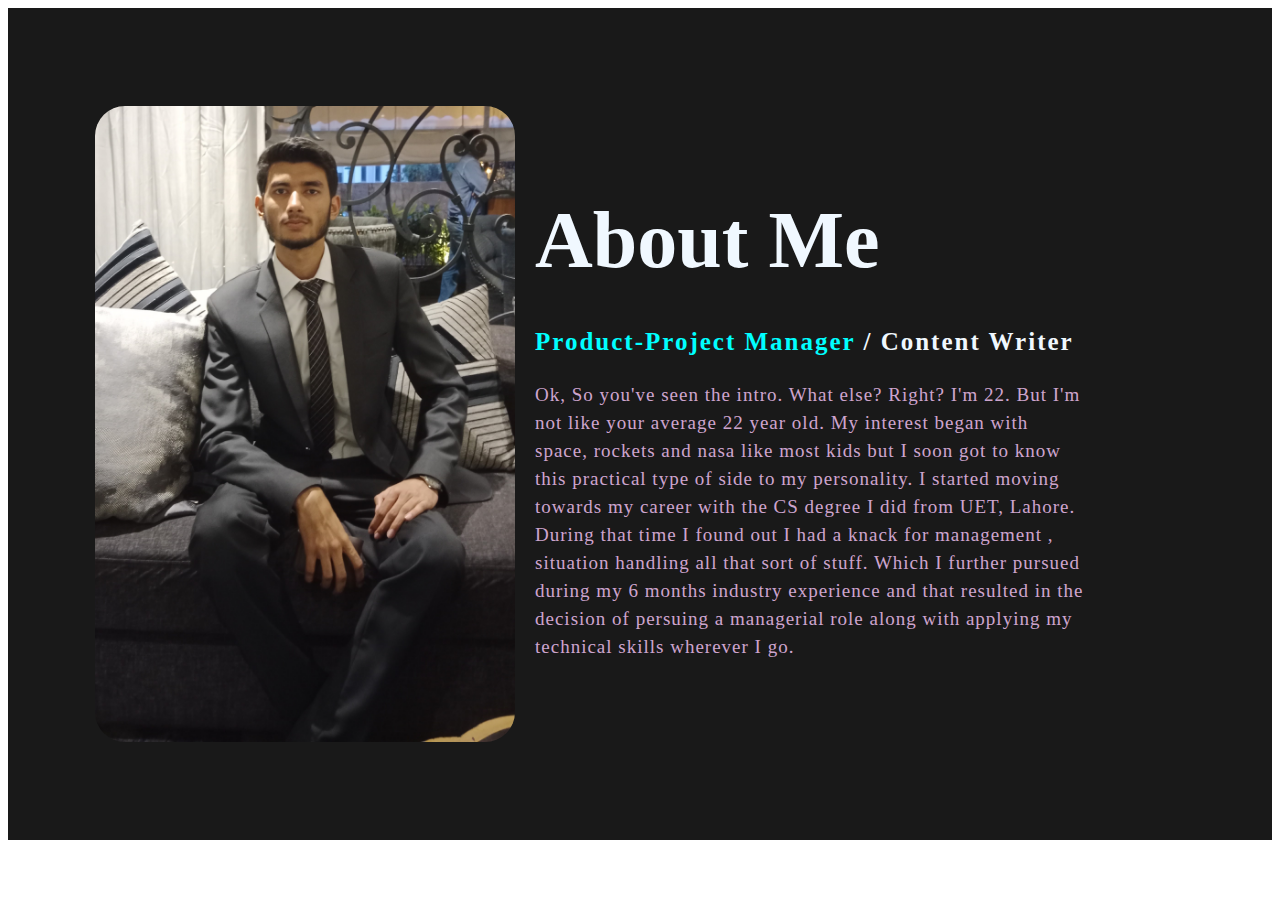
<file: about.html>
<!DOCTYPE html>
<html lang="en">
<head>
    <meta charset="UTF-8">
    <meta http-equiv="X-UA-Compatible" content="IE=edge">
    <meta name="viewport" content="width=device-width, initial-scale=1.0">
    <link rel="stylesheet" href="styleA.css">
    <title>Document</title> 
</head>
<body>
    <section  class="about">
        <div class="main">
            <img src="me.jpg" alt="Maimoon's img">
            <div class="abt-txt">
                <h1>About Me</h1>
                <h5> <span>Product-Project Manager </span>/ Content Writer </h5>
                <p>Ok, So you've seen the intro. What else? Right? I'm 22. But I'm not like your average 22 year old.
                 My interest began with space, rockets and nasa like most kids but I soon got to know this practical
                 type of side to my personality. I started moving towards my career with the CS degree I did from UET, Lahore.
                 During that time I found out I had a knack for management , situation handling all that sort of stuff. Which I further 
                 pursued during my 6 months industry experience and that resulted in the decision of persuing a  managerial role along with 
                 applying my technical skills wherever I go.
                     
                </p>
            </div>
        </div>
    </section>
</body>
</html>
</file>
<file: styleA.css>
*p{
    padding: 0%;
    margin: 0%;
    font-family: 'Times New Roman', Times, serif;
    box-sizing: border-box;
}
.about{
    width: 100%;
    padding: 78px 0px;
    background-color: #191919;
}
.abt-txt{
    width: 550px;
}
.main{
    width: 1130px;
    max-width: 95%;
    margin:0 auto ;
    display: flex;
    align-items: center;
}
.abt-txt h1{
    color: aliceblue;
    font-size: 80px;
    text-transform: capitalize;
    margin-bottom: 20px;
}
.abt-txt h5{
    color: aliceblue;
    font-size: 25px;
    text-transform: capitalize;
    margin-bottom: 25px;
    letter-spacing: 2px;
}
span{
color: aqua;
}
.abt-txt p{
    color: #fcfc;
    letter-spacing: 1px;
    line-height: 28px;
    font-size: 19px;
    margin-bottom: 45px;
}
.about img{
    height: auto;
    width: 420px;
    padding: 20px;
    border-radius: 50px;
}
</file>
